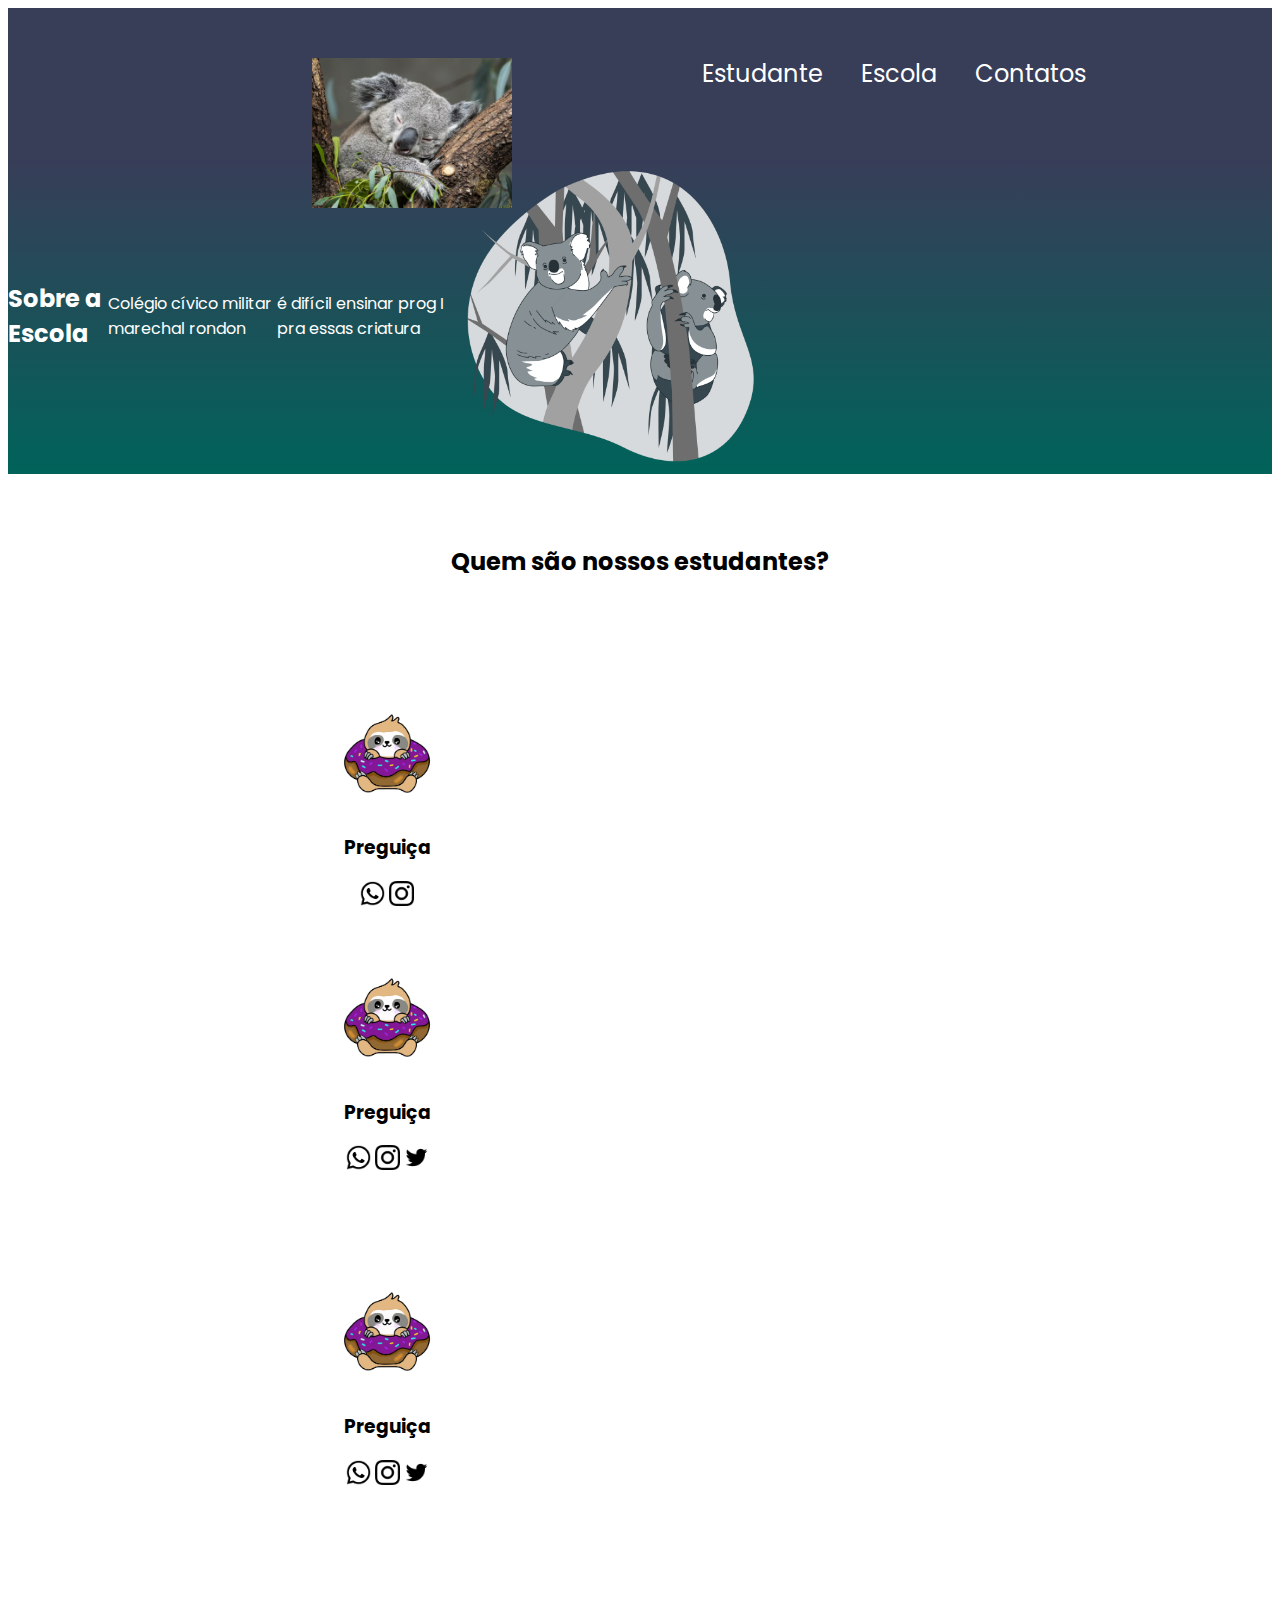
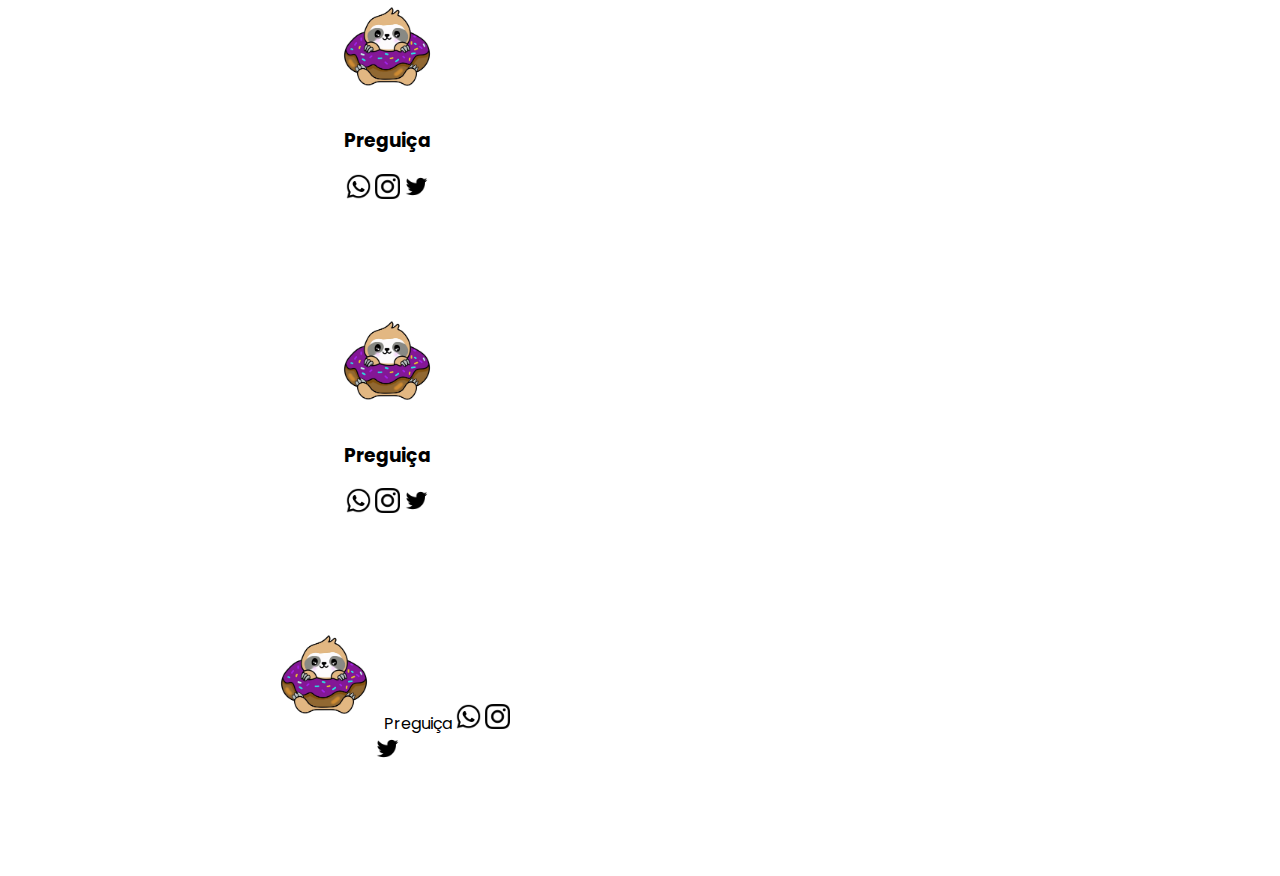
<file: index.html>
<!DOCTYPE html>
<html lang="en">
<head>
    <meta charset="UTF-8">
    <meta http-equiv="X-UA-Compatible" content="IE=edge">
    <meta name="viewport" content="width=device-width, initial-scale=1.0">
    <title>Página Web</title>
    <link rel="stylesheet" href="style.css">
    <link rel="preconnect" href="https://fonts.googleapis.com">
    <link rel="preconnect" href="https://fonts.gstatic.com" crossorigin>
    <link href="https://fonts.googleapis.com/css2?family=Poppins:wght@400;700&display=swap" rel="stylesheet">
</head>
<header class="cabecalho">

    <img class="benicio" src="coalabenicio.jpg" alt="Coala Dormindo">
    
    <ul class="cabecalho-lista-item">
      <li class="cabecalho-lista-item">Estudante</li>
      <li class="cabecalho-lista-item">Escola</li>
      <li class="cabecalho-lista-item">Contatos</li>

    </ul>

</header>
<section class="escola">
  <div class="escola-conteudo">
     <h2 class="escola-titulo"> Sobre a Escola </h2>
      <p class="escola-texto">Colégio cívico militar marechal rondon</p>
      <p class="escola-texto">é difícil ensinar prog I pra essas criatura</p>
    </div>
      <img class="koala-imagem" src="koala.png" alt="Dois coalas em uma arvore">
</section>

<section class="estudante">
  <h2 class="estudante-titulo">Quem são nossos estudantes?</h2>
  <div class="estudante-todos">
      <span></span>
      <div class="estudante-div">
          <img class="estudante-imagem" src="donutdepreguiça.jpg" alt="donut com um bebê preguiça dentro">
          <h3 class="estudante-nome">Preguiça</h3>
          <img class="estudante-icone" src="whatsapp.png" alt="Whatsapp">
          <img class="estudante-icone" src="instagram.png" alt="Instagram"
          <img class="estudante-icone" src="twitter.png" alt="Twitter"
      </div>

      <div class="estudante-div">
          <img class="estudante-imagem" src="donutdepreguiça.jpg" alt="donut com um bebê preguiça dentro">
          <h3 class="estudante-nome">Preguiça</h3>
          <img class="estudante-icone" src="whatsapp.png" alt="Whatsapp">
          <img class="estudante-icone" src="instagram.png" alt="Instagram">
          <img class="estudante-icone" src="twitter.png" alt="Twitter">
      </div>

      <div class="estudante-div">
          <img class="estudante-imagem" src="donutdepreguiça.jpg" alt="donut com um bebê preguiça dentro">
          <h3 class="estudante-nome">Preguiça</h3>
          <img class="estudante-icone" src="whatsapp.png" alt="Whatsapp">
          <img class="estudante-icone" src="instagram.png" alt="Instagram">
          <img class="estudante-icone" src="twitter.png" alt="Twitter">
      </div>
      <span></span>
      <div class="estudante-div">
          <img class="estudante-imagem" src="donutdepreguiça.jpg" alt="donut com um bebê preguiça dentro">
          <h3 class="estudante-nome">Preguiça</h3>
          <img class="estudante-icone" src="whatsapp.png" alt="Whatsapp">
          <img class="estudante-icone" src="instagram.png" alt="Instagram">
          <img class="estudante-icone" src="twitter.png" alt="Twitter">
      </div>

      <div class="estudante-div">
          <img class="estudante-imagem" src="donutdepreguiça.jpg" alt="donut com um bebê preguiça dentro">
          <h3 class="estudante-nome">Preguiça</h3>
          <img class="estudante-icone" src="whatsapp.png" alt="Whatsapp">
          <img class="estudante-icone" src="instagram.png" alt="Instagram">
          <img class="estudante-icone" src="twitter.png" alt="Twitter">
      </div>

      <div class="estudante-div">
          <img class="estudante-imagem" src="donutdepreguiça.jpg" alt="donut com um bebê preguiça dentro"
          <h3 class="estudante-nome">Preguiça</h3>
          <img class="estudante-icone" src="whatsapp.png" alt="Whatsapp">
          <img class="estudante-icone" src="instagram.png" alt="Instagram">
          <img class="estudante-icone" src="twitter.png"   alt="Twitter"
      </div>


  </div>
</section>



</html>
</file>
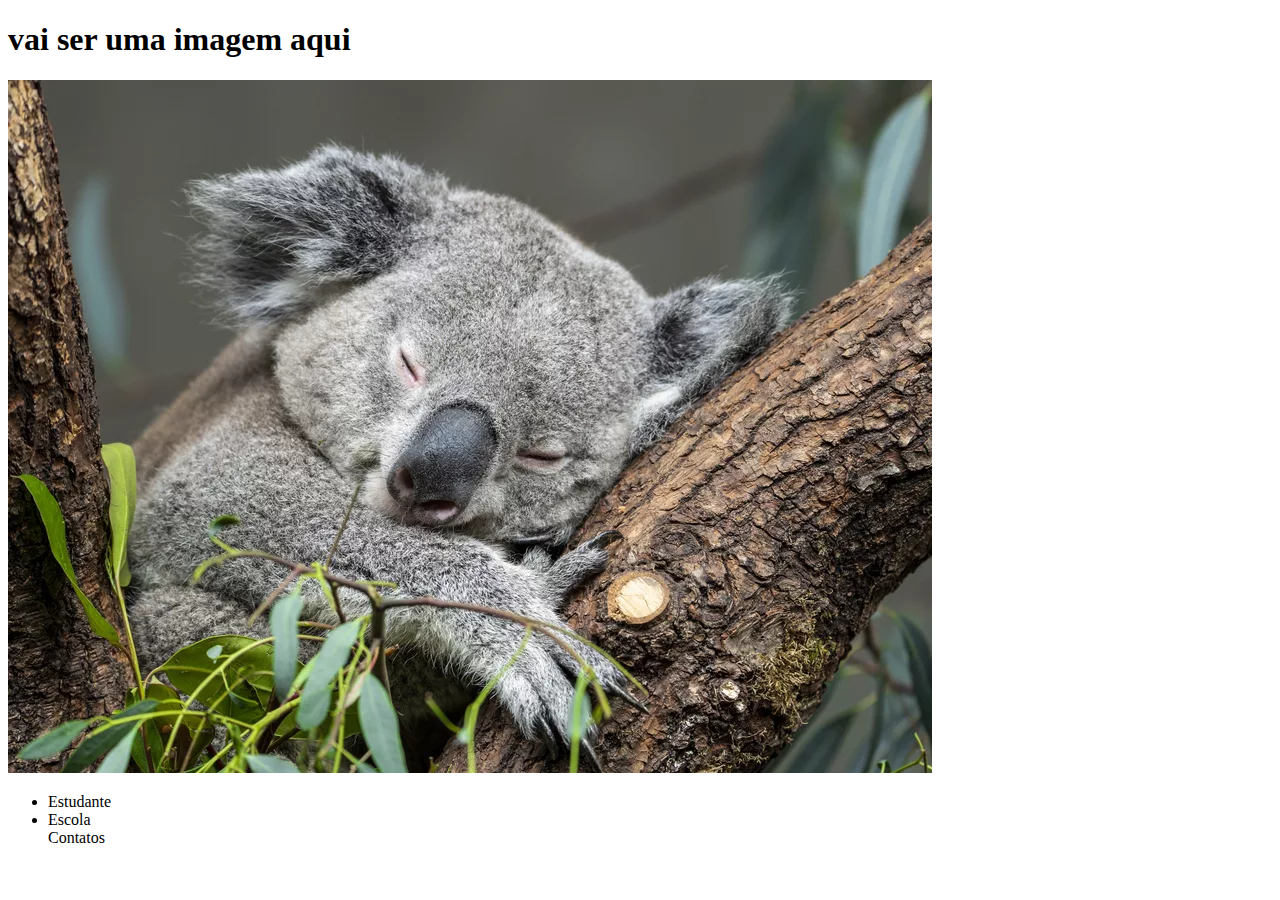
<file: siteescola-main/index.html>
<!DOCTYPE html>
<html lang="en">
<head>
    <meta charset="UTF-8">
    <meta http-equiv="X-UA-Compatible" content="IE=edge">
    <meta name="viewport" content="width=device-width, initial-scale=1.0">
    <title>Document</title>
    <link rel="stylesheet|" href="style.css">
</head>
<header class="cabecalho">

    <h1> vai ser uma imagem aqui </h1>
    <img class="benicio" src="coalabenicio.jpg" alt="Coala Dormindo">
    
    <ul class="cabecalho-lista-item">

      <li class="cabecalho-lista-item">Estudante</li>
      <li class="cabecalho-lista-item">Escola</li>
      <liclass="cabecalho-lista-item">Contatos</li>

    </ul>

</header>
</html>
</file>
<file: style.css>
body{
    font-family: 'Poppins' ,sans-serif;
}
.cabecalho{
    background-color: #383D58;
    color: white;
    display: flex;
    justify-content: space-around;
}
.benicio{
    width: 200px;
    position: relative;
    top: 50px;
    left: 150px;
}
.cabecalho-lista-item{
    display: inline-block;
    margin: 0 16px;
    padding: 24px 0;
    font-size: 24px;
}
.koala-imagem{
    width: 25%;
}
.escola{
    background-image: linear-gradient(#383D58,#00635A);
    color: white;
    display: flex;
}
.escola-conteudo{
    width: 35%;
    display: flex;
    justify-content: center;
    align-items: center;
    padding: 24px 0;
}
.escola-titulo{
    padding: 24px 0;
}
.estudante-imagem{
    width: 120px;
}
.estudante-icone{
    width: 25px;
}
.estudante-div{
    text-align: center;
    padding: 50px 0;
}
.estudante-todos{
    display: grid;
    grid-template-columns: 20% 20% 20% 20%;
}
.estudante-titulo{
    text-align: center;
    padding: 50px 0;
}
</file>
<file: siteescola-main/style.css>
header{
    background-color: #383D58;
    color: white;
}
.benicio{
    width: 200px;
    position: relative;
    top: 50px;
    left: 150px;
}
</file>
